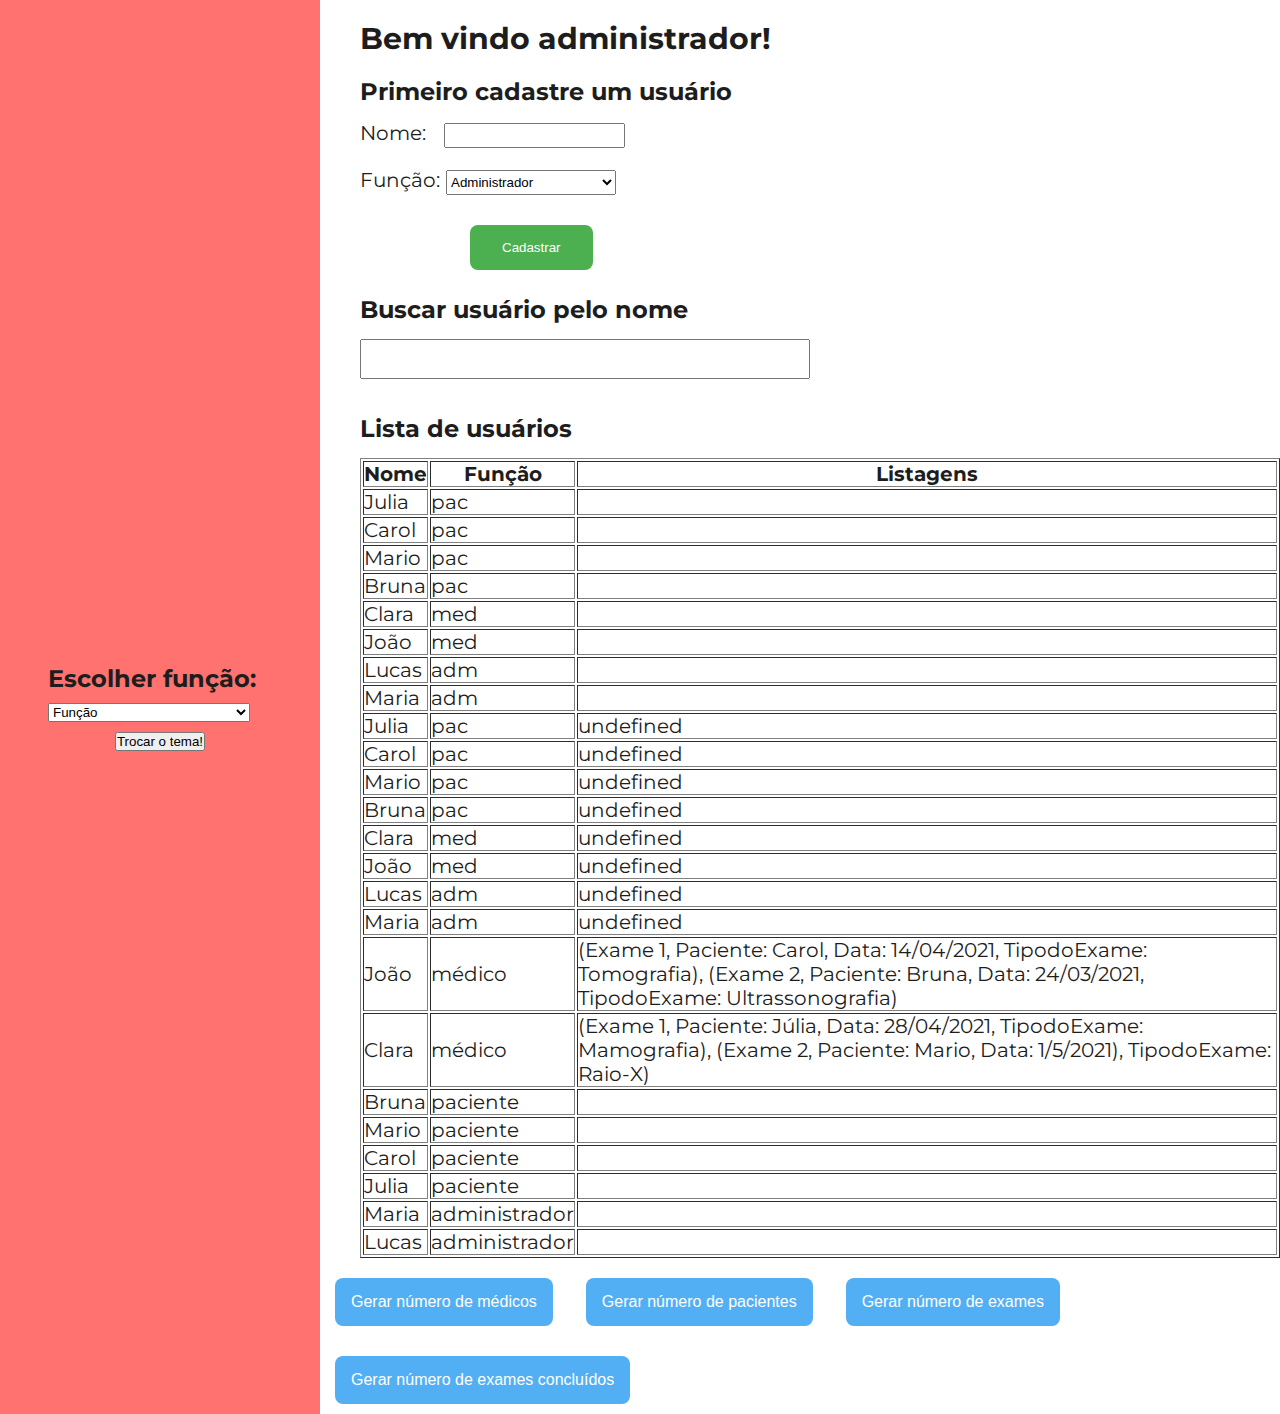
<file: admin/index.html>
<!DOCTYPE html>
<html lang="en">
  <head>
    <meta charset="UTF-8" />
    <meta name="viewport" content="width=device-width, initial-scale=1.0" />
    <link rel="stylesheet" type="text/css" href="styles.css" />
    <link rel="stylesheet" type="text/css" href="../menu-lateral.css" />
    <script src="https://ajax.googleapis.com/ajax/libs/jquery/3.5.1/jquery.min.js"></script>
    <title>Trabalho de GCS</title>
  </head>

  <body onload="onload()">
    <main>
      <div class="grid">
        <!-- MENU LATERAL -->
        <nav class="menu-lateral">
          <div class="wrapper">
            <h1 class="title">Escolher função:</h1>
            <select id="funcao" class="funcao">
              <option value="null">Função</option>
              <option value="adm">Administrador</option>
              <option value="med">Médico</option>
              <option value="pac">Paciente</option>
            </select>

            <select id="usu_adm" class="usuario">
            </select>
            <select id="usu_med" class="usuario">
            </select>
            <select id="usu_pac" class="usuario">
            </select>
          </div>
          <button class="nav-item"><a role="button" onclick="darkmode()">Trocar o tema!</a></button>
        </nav>
        <!-- ------------ -->
            
        <!-- Right Container -->
          <div class="right-container">
              <div class="container">
                <h1 class="center">Bem vindo administrador!</h1>
                <h2 class="center">Primeiro cadastre um usuário</h2>
                <p>
                  <form>
                 <label>Nome:</label>
                 <input id="taskName" type="text"/>
                 <br>
                 <label>Função:</label>
                 <select id="funcaocadastro">
                  <option value="adm">Administrador</option>
                  <option value="med">Médico</option>
                  <option value="pac">Paciente</option>
                </select>
                 <br>
                 <button onclick="submitForm(); window.location.reload();" type="button" id="submit">Cadastrar</button>
                 </form>
                </p><p>
    
          <h2>Buscar usuário pelo nome</h2>
          <input type="text" id="pesquisa" onkeyup="pesquisarNome()">
          <h2>Lista de usuários</h2>
          <table id="myTable" border="1"><thead></thead>
            <th>Nome</th>
            <th> Função </th>
            <th> Listagens </th>
            <tbody id="tableBody">
              <tr>
                <td>João</td>
                <td>médico</td>
                <td>
                  (Exame 1, Paciente: Carol, Data: 14/04/2021, TipodoExame: Tomografia),
                  (Exame 2, Paciente: Bruna, Data: 24/03/2021, TipodoExame: Ultrassonografia)
                </td>
              </tr>
              <tr>
                <td>Clara</td>
                <td>médico</td>
                <td>
                  (Exame 1, Paciente: Júlia, Data: 28/04/2021, TipodoExame: Mamografia),
                  (Exame 2, Paciente: Mario, Data: 1/5/2021), TipodoExame: Raio-X)
                </td>
              </tr>
              <tr>
                <td>Bruna</td>
                <td>paciente</td>
                <td></td>
              </tr>
              <tr>
                <td>Mario</td>
                <td>paciente</td>
                <td></td>
              </tr>
              <tr>
                <td>Carol</td>
                <td>paciente</td>
                <td></td>
              </tr>
              <tr>
                <td>Julia</td>
                <td>paciente</td>
                <td></td>
              </tr>
              <tr>
                <td>Maria</td>
                <td>administrador</td>
                <td></td>
              </tr>
              <tr>
                <td>Lucas</td>
                <td>administrador</td>
                <td></td>
              </tr>
            </tbody>
          </table>
            </p>
          </div>

          <input type="button" id="btn-medicos" value="Gerar número de médicos" /> 
          <input type="button" id="btn-pacientes"value="Gerar número de pacientes" /> 
          <input type="button" id="btn-exames"value="Gerar número de exames" />
          <input type="button" id="btn-exames-concluidos"value="Gerar número de exames concluídos" />
        <!-- End Right Container -->
        
      </div>
    </main>
  </body>
</html>

<script src="https://cdnjs.cloudflare.com/ajax/libs/jquery/3.3.1/jquery.min.js"></script>
<script type="text/javascript" src="app.js"></script>
<script type="text/javascript" src="../menu-lateral.js"></script>
<script type="text/javascript" src="../dark-mode.js"></script>
<script type="text/javascript" src="../medico/app.js"></script>
<script src="app.js"></script>
</file>
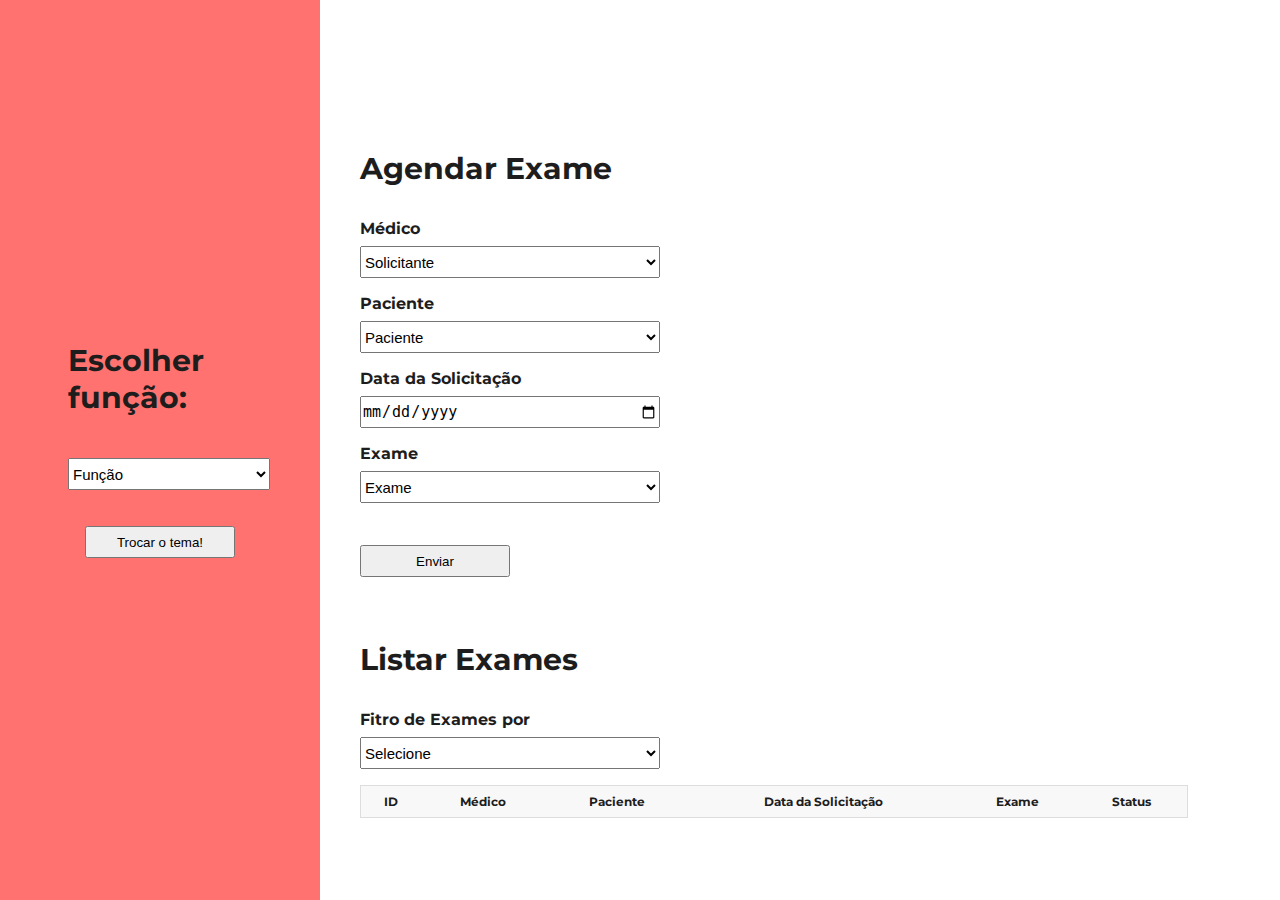
<file: medico/index.html>
<!DOCTYPE html>
<html lang="en">

<head>
  <meta charset="UTF-8" />
  <meta name="viewport" content="width=device-width, initial-scale=1.0" />
  <link rel="stylesheet" type="text/css" href="styles.css" />
  <link rel="stylesheet" type="text/css" href="../menu-lateral.css" />
  <title>Trabalho de GCS</title>
  <script src="https://cdnjs.cloudflare.com/ajax/libs/jquery/3.3.1/jquery.min.js"></script>
  <script type="text/javascript" src="./app.js"></script>
</head>

<body onload="onload()">
  <input type="hidden" id="escolhaTabela">
  <main>
    <div class="grid">
      <!-- MENU LATERAL -->
      <nav class="menu-lateral">
        <div class="wrapper">
          <h1 class="title">Escolher função:</h1>
          <select id="funcao" class="funcao">
            <option value="null">Função</option>
            <option value="adm">Administrador</option>
            <option value="med">Médico</option>
            <option value="pac">Paciente</option>
          </select>

          <select id="usu_adm" class="usuario">
          </select>
          <select id="usu_med" class="usuario">
          </select>
          <select id="usu_pac" class="usuario">
          </select>
        </div>
        <button class="nav-item"><a role="button" onclick="darkmode()">Trocar o tema!</a></button>
      </nav>
      <!-- ------------ -->

      <!-- Right Container -->
      <div class="right-container">
        <div class="wrapper">
          <form>
            <h1>Agendar Exame</h1>

            <label id="listMeds">Médico</label>
            <select name="medico" id="solic_med">
              <option value="null">Solicitante</option>
              <option value="João">João</option>
              <option value="Clara">Clara</option>
            </select>

            <label id="listaPacs">Paciente</label>
            <select name="paciente" id="tecno">
              <option value="null">Paciente</option>
              <option value="Bruna">Bruna</option>
              <option value="Mario">Mario</option>
              <option value="Carol">Carol</option>
              <option value="Julia">Julia</option>
            </select>

            <label id="Título">Data da Solicitação</label>
            <input type="date" id="data" min="2010-12-31" max="2025-12-31">

            <label id="listaExames">Exame</label>
            <select name="exame" id="solicExames">
              <option value="null">Exame</option>
              <option value="Colonoscopia">Colonoscopia</option>
              <option value="Ressonância Magnética">Ressonância Magnética</option>
              <option value="Ressonância Magnética de Extremidades">Ressonância Magnética de Extremidades</option>
              <option value="Tomografia">Tomografia</option>
              <option value="TomoGrafia Multislice">TomoGrafia Multislice</option>
              <option value="Mamografia">Mamografia</option>
              <option value="Mamografia por Estereotaxiaa">Mamografia por Estereotaxia</option>
              <option value="Raio-X">Raio-X</option>
              <option value="Densitometria Óssea">Densitometria Óssea</option>
              <option value="Ultrassonografia">Ultrassonografia</option>
              <option value="Endoscopia">Endoscopia</option>
              <option value="Ecocardiograma bidimensional">Ecocardiograma bidimensional</option>
            </select>

            <button type="button" id="enviar">Enviar</button>
          </form>

          <div class="listar-exames">
            <h1>Listar Exames</h1>

            <label id="filtroExames">Fitro de Exames por</label>
            <select name="filtroTipo" id="filtroTipo">
              <option value="Selecione">Selecione</option>
              <option value="Paciente">Paciente</option>
              <option value="Tipo de Exame">Tipo de Exame</option>
            </select>

            <div id="filtroExame" style="display: none;">
              <label>Exame</label>
              <select name="selectFiltroExame" id="selectFiltroExame">
                <option value="Selecione">Selecione</option>
                <option value="Colonoscopia">Colonoscopia</option>
                <option value="Ressonância Magnética">Ressonância Magnética</option>
                <option value="Ressonância Magnética de Extremidades">Ressonância Magnética de Extremidades</option>
                <option value="Tomografia">Tomografia</option>
                <option value="TomoGrafia Multislice">TomoGrafia Multislice</option>
                <option value="Mamografia">Mamografia</option>
                <option value="Mamografia por Estereotaxiaa">Mamografia por Estereotaxia</option>
                <option value="Raio-X">Raio-X</option>
                <option value="Densitometria Óssea">Densitometria Óssea</option>
                <option value="Ultrassonografia">Ultrassonografia</option>
                <option value="Endoscopia">Endoscopia</option>
                <option value="Ecocardiograma bidimensional">Ecocardiograma bidimensional</option>
              </select>
            </div>

            <div id="filtroPaciente" style="display: none;">
              <label>Paciente</label>
              <select name="selectFiltroPaciente" id="selectFiltroPaciente">
                <option value="Selecione">Selecione</option>
                <option value="Bruna">Bruna</option>
                <option value="Mario">Mario</option>
                <option value="Carol">Carol</option>
                <option value="Julia">Julia</option>
              </select>
            </div>

            <table id="tabelaExames">
              <thead>
                <tr>
                  <th>ID</th>
                  <th>Médico</th>
                  <th>Paciente</th>
                  <th>Data da Solicitação</th>
                  <th>Exame</th>
                  <th>Status</th>
                </tr>
              </thead>
              <tbody>

              </tbody>
            </table>
          </div>
        </div>
      </div>
  </main>
</body>

</html>

<script type="text/javascript" src="../menu-lateral.js"></script>
<script type="text/javascript" src="../dark-mode.js"></script>
</file>
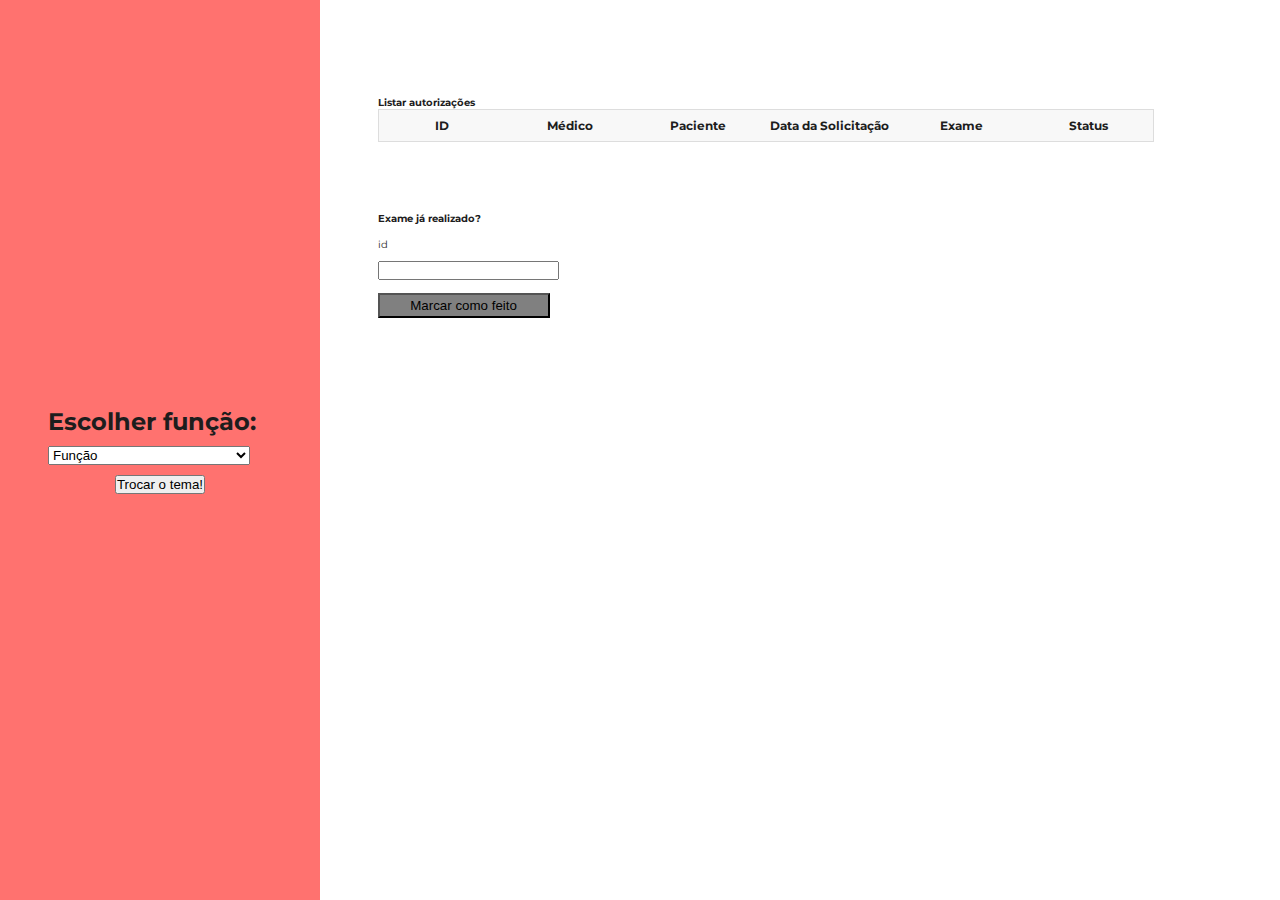
<file: paciente/index.html>
<!DOCTYPE html>
<html lang="en">
  <head>
    <meta charset="UTF-8" />
    <meta name="viewport" content="width=device-width, initial-scale=1.0" />
    <link rel="stylesheet" type="text/css" href="styles.css" />
    <link rel="stylesheet" type="text/css" href="../menu-lateral.css" />
    <title>Trabalho de GCS</title>
  </head>

  <body onload="onload()">
    <main>
      <div class="grid">
        <!-- MENU LATERAL -->
        <nav class="menu-lateral">
          <div class="wrapper">
            <h1 class="title">Escolher função:</h1>
            <select id="funcao" class="funcao">
              <option value="null">Função</option>
              <option value="adm">Administrador</option>
              <option value="med">Médico</option>
              <option value="pac">Paciente</option>
            </select>

            <select id="usu_adm" class="usuario">
            </select>
            <select id="usu_med" class="usuario">
            </select>
            <select id="usu_pac" class="usuario">
            </select>
          </div>
          <button class="nav-item">
            <a role="button" onclick="darkmode()">Trocar o tema!</a>
          </button>
        </nav>
        <!-- ------------ -->

        <!-- Right Container -->
        <div class="right-container">
          <div class="lista">
            <h4>Listar autorizações</h4>
            <table id="tablePaciente">
              <thead>
                <tr>
                  <th>ID</th>
                  <th>Médico</th>
                  <th>Paciente</th>
                  <th>Data da Solicitação</th>
                  <th>Exame</th>
                  <th>Status</th>
                </tr>
              </thead>
              <tbody>
              </tbody>
            </table>
          </div>

          <div class="exame">
            <h4>Exame já realizado?</h4>
            <br />
            <p>id</p>
            <input id="idinput" type="text" />
            <br /><br />
            <button id="btn-paciente">Marcar como feito</button>
          </div>
        </div>
        <!-- End Right Container -->
      </div>
    </main>
  </body>
</html>

<script src="https://cdnjs.cloudflare.com/ajax/libs/jquery/3.3.1/jquery.min.js"></script>
<script type="text/javascript" src="app.js"></script>
<script type="text/javascript" src="../menu-lateral.js"></script>
<script type="text/javascript" src="../dark-mode.js"></script>
</file>
<file: admin/styles.css>
@import "https://fonts.googleapis.com/css?family=Montserrat:300, 400, 700&display=swap";
* {
  padding: 0;
  margin: 0;
  box-sizing: border-box;
}
html {
  font-size: 10px;
  font-family: "Montserrat", sans-serif;
}
body {
  background-color: white;
  color: rgb(29, 29, 29);
}
span {
  font-size: 2rem;
  margin: 2rem 4rem;
}
h2 {
  margin: 1.5rem 4rem;
  font-size: 24px;
}
label {
  margin: 2rem 4rem;
  font-size: 2rem;
  margin-top: 2rem;
  margin-left: 4rem;
  margin-right: 1.5rem;
  cursor: pointer;
}
thead {
  font-size: 1rem;
}
.dark-mode {
  background-color: rgb(29, 29, 29);
  color: white;
}
.grid {
  height: 100vh;
  display: grid;
  grid-template-columns: 1fr 3fr;
}
.right-container h1 {
  font-size: 3rem;
  margin: 2rem 4rem;
}
#myTable {
  font-size: 2rem;
  margin-left: 4rem;
}
#btn-medicos {
  border-radius: 8px;
  background-color: #53aff4;
  border: none;
  color: white;
  padding: 15px 16px;
  text-align: center;
  text-decoration: none;
  display: inline-block;
  font-size: 16px;
  margin: 2rem 1.5rem;
  cursor: pointer;
}
#taskName {
  margin-bottom: 2rem;
  height: 25px;
}
#funcaocadastro {
  margin-bottom: 2rem;
  height: 25px;
  width: 170px;
  margin-left: -12px;
}
#btn-exames {
  border-radius: 8px;
  background-color: #53aff4;
  border: none;
  color: white;
  padding: 15px 16px;
  text-align: center;
  text-decoration: none;
  display: inline-block;
  font-size: 16px;
  margin: 2rem 1.5rem;
  cursor: pointer;
}
#btn-pacientes {
  border-radius: 8px;
  background-color: #53aff4;
  border: none;
  color: white;
  padding: 15px 16px;
  text-align: center;
  text-decoration: none;
  display: inline-block;
  font-size: 16px;
  margin: 1rem 1.5rem;
  cursor: pointer;
}
#btn-exames-concluidos {
  border-radius: 8px;
  background-color: #53aff4;
  border: none;
  color: white;
  padding: 15px 16px;
  text-align: center;
  text-decoration: none;
  display: inline-block;
  font-size: 16px;
  margin: 1rem 1.5rem;
}
#pesquisa {
  width: 450px;
  height: 40px;
  margin-left: 4rem;
  margin-bottom: 2rem;
}
#submit {
  border-radius: 8px;
  background-color: #4caf50;
  border: none;
  color: white;
  padding: 15px 32px;
  margin: 1rem 15rem;
}
</file>
<file: menu-lateral.css>
.menu-lateral {
  display: flex;
  flex-direction: column;
  align-items: center;
  justify-content: center;
  background: #ff726f;
  font-size: 1.2rem;
}
.menu-lateral .wrapper {
  width: 70%;
}
.menu-lateral .title {
  margin-bottom: 1rem;
}
.menu-lateral select {
  width: 90%;
  margin-bottom: 1rem;
}
.usuario {
  display: none;
}
</file>
<file: medico/styles.css>
@import "https://fonts.googleapis.com/css?family=Montserrat:300, 400, 700&display=swap";
* {
  padding: 0;
  margin: 0;
  box-sizing: border-box;
}

html {
  font-size: 10px;
  font-family: "Montserrat", sans-serif;
}

body {
  background-color: white;
  color: rgb(29, 29, 29);
  display: flex;
  flex-direction: column;
}

.dark-mode {
  background-color: rgb(29, 29, 29);
  color: white;
}

.grid {
	height: 100vh;
	display: grid;
	grid-template-columns: 1fr 3fr;
}


.wrapper {
  display: flex;
  flex-direction: column;
  margin-left: 40px;
}

form {
  display: flex;
  flex-direction: column;
  margin-top: 150px;
}

h1 {
font-size: 30px;
padding-bottom: 32px;
}

h3 {
  padding-top: 20px;
  font-size: 20px;
}

label {
  font-size: 16px;
  font-weight: bold;
  margin-bottom: 8px;
}

select, input {
  width: 300px;
  height: 32px;
  font-size: 15px;
  margin-bottom: 16px;
}

button {
  margin-top: 26px;
  width: 150px;
  height: 32px;
  cursor: pointer;
}

li {
  font-size: 15px;
}

.err {
  color: red;
  font-size: 14px;
}

.listar-exames {
  display: flex;
  flex-direction: column;
  margin-top: 64px;
}

#filtroExame, #filtroPaciente {
  display: flex;
  flex-direction: column;
}

table {
  border: 1px solid #ccc;
  border-collapse: collapse;
  table-layout: fixed;
  font-size: 12px;
  margin-bottom: 64px;
  min-width: 45%;
  max-width: 90%;
}

table tr {
  background-color: #f8f8f8;
  border: 1px solid #ddd;
  
}

table th,
table td {
  padding: 8px;
  text-align: center;
  
}
</file>
<file: paciente/styles.css>
@import "https://fonts.googleapis.com/css?family=Montserrat:300, 400, 700&display=swap";
* {
  padding: 0;
  margin: 0;
  box-sizing: border-box;
}
html {
  font-size: 10px;
  font-family: "Montserrat", sans-serif;
}
body {
  background-color: white;
  color: rgb(29, 29, 29);
}
.dark-mode {
  background-color: rgb(29, 29, 29);
  color: white;
}
.grid {
  height: 100vh;
  display: grid;
  grid-template-columns: 1fr 3fr;
}
.lista {
  margin-left: 6%;
  margin-top: 10%;
}
.exame {
  margin-left: 6%;
  margin-top: 70px;
}
#idinput {
  margin-top: 10px;
}
#btn-paciente {
  border-color: black;
  border-width: 2px;
  width: 172px;
  height: 25px;
  background-color: gray;
}

table {
  border: 1px solid #ccc;
  border-collapse: collapse;
  table-layout: fixed;
  font-size: 12px;
}

table tr {
  background-color: #f8f8f8;
  border: 1px solid #ddd;
  
}

table th,
table td {
  padding: 8px;
  text-align: center;
  min-width: 128px;
}
</file>
